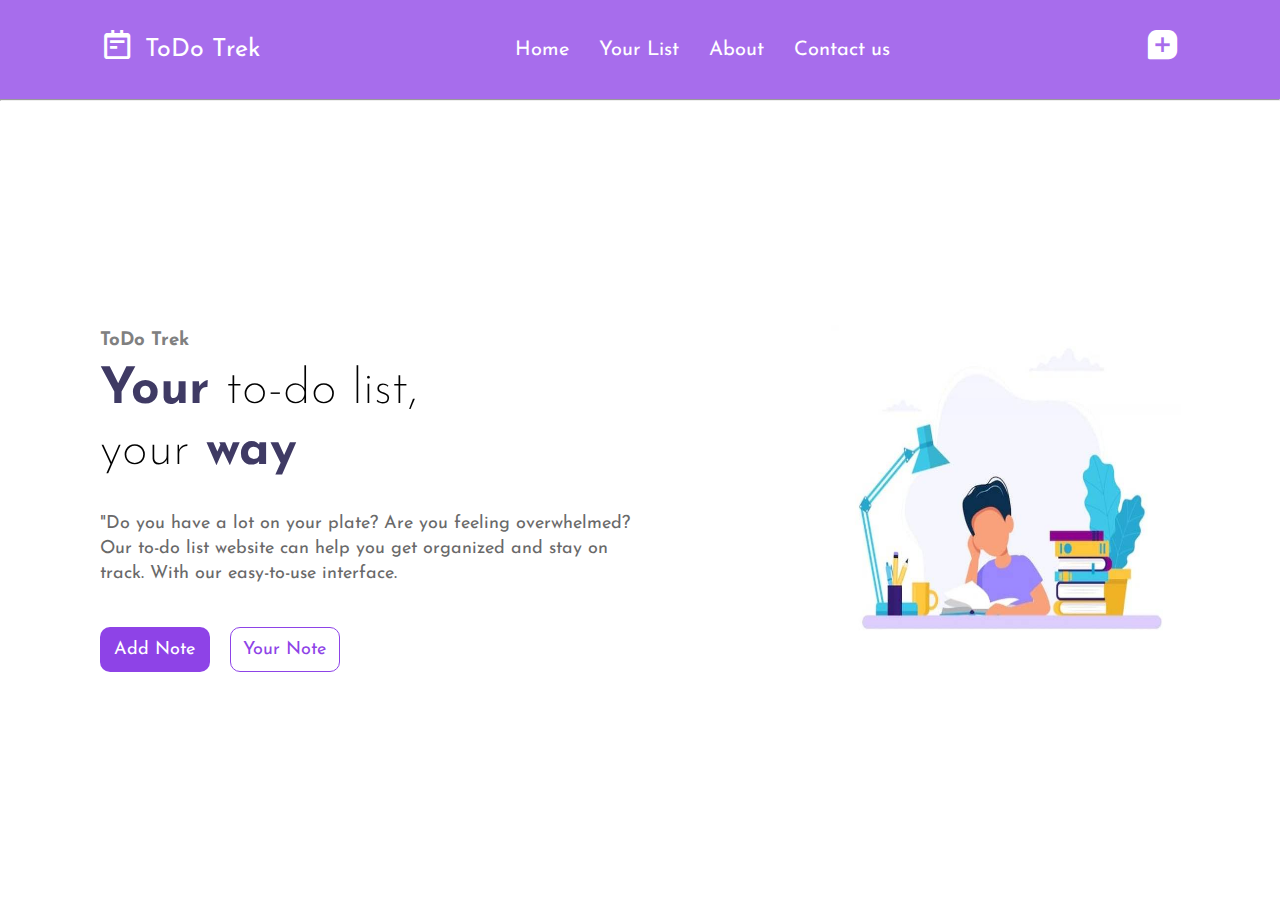
<file: index.html>
<!DOCTYPE html>
<html lang="en">
<head>
    <meta charset="UTF-8">
    <meta http-equiv="X-UA-Compatible" content="IE=edge">
    <meta name="viewport" content="width=device-width, initial-scale=1.0">
    <title>ToDo Trek</title>
    <link rel="stylesheet" href="style.css">
    <link rel="stylesheet" href="https://cdn.jsdelivr.net/npm/boxicons@latest/css/boxicons.min.css">
    <link rel="preconnect" href="https://fonts.googleapis.com">
<link rel="preconnect" href="https://fonts.gstatic.com" crossorigin>
<link href="https://fonts.googleapis.com/css2?family=Open+Sans:wght@300;400&display=swap" rel="stylesheet">

</head>
<body>
    <div class="main">
        <header>
            <div class="logo">
                <i class='bx bx-notepad' ></i>ToDo Trek
            </div>
            <nav id="nav">
                <ul>
                    <li><a href="#">Home</a></li>
                    <li><a href="yourlist.html">Your List</a></li>
                    <li><a href="#">About</a></li>
                    <li><a href="#">Contact us</a></li>
                </ul>
            </nav>
            <div class="add" id="">
                <i class='bx bxs-message-square-add' onclick="addnote()"></i>
            </div>
            <div class="menu" id="menu">
                <i class='bx bx-menu'></i>
            </div>
            
        </header>
        <hr>
        <div class="hero">
            <div class="left">
                <h3>ToDo Trek</h3>
                <h1>Your <span>to-do list,</span></h1>
                <h1><span>your</span> way</h1>
                <p>"Do you have a lot on your plate? Are you feeling overwhelmed? Our to-do list website can help you get organized and stay on track. With our easy-to-use interface.</p>
                <div class="btn">
                <button class="btn1" onclick="addnote()">Add Note</button>
                <button class="btn2" onclick="yournote()">Your Note</button>
            </div>
            </div>
            <div class="right">
                <img src="boy3.jpeg" alt="">
            </div>
        </div>
    </div>
    <script src="todotrek.js"></script>
</body>
</html>
</file>
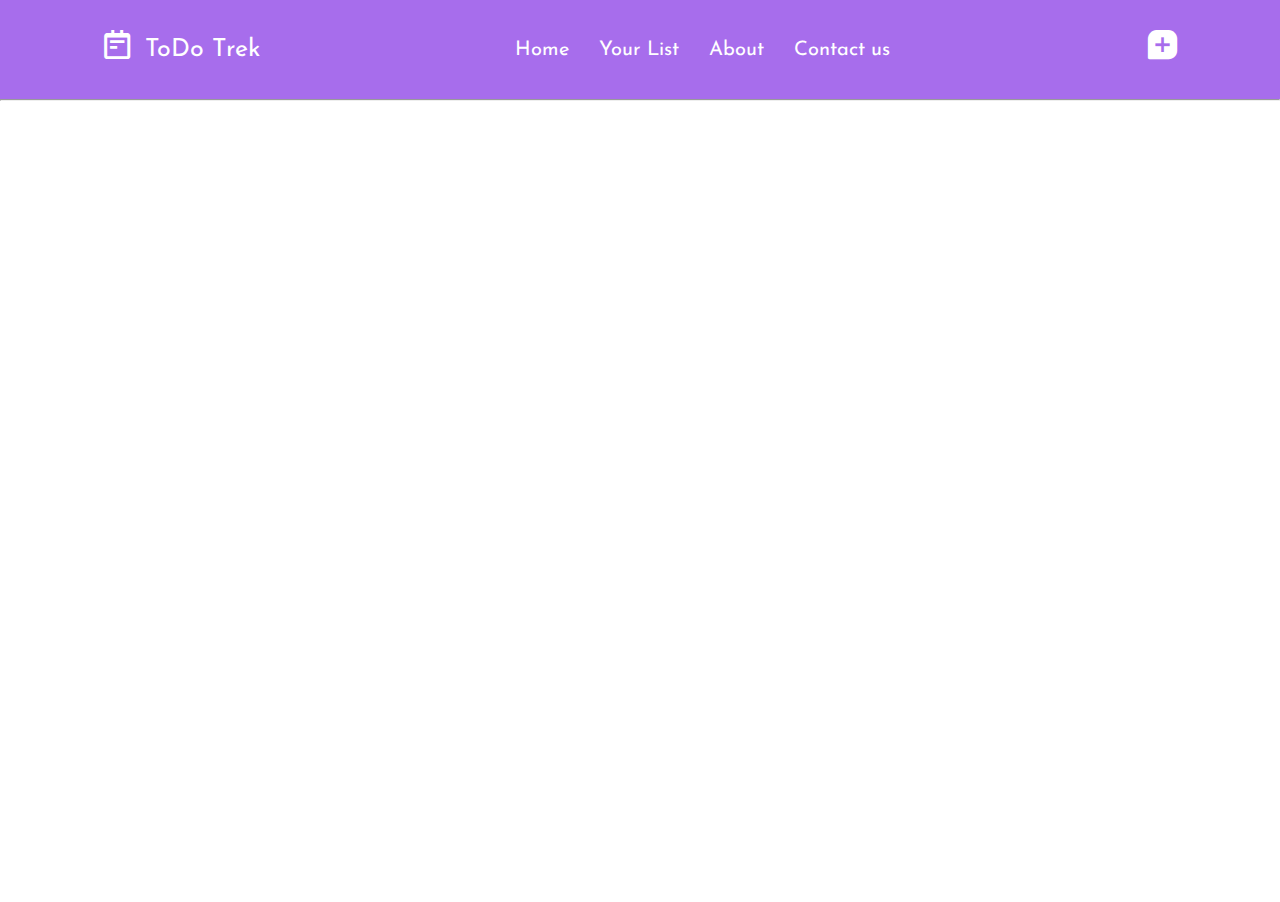
<file: yourlist.html>
<!DOCTYPE html>
<html lang="en">

<head>
    <meta charset="UTF-8">
    <meta http-equiv="X-UA-Compatible" content="IE=edge">
    <meta name="viewport" content="width=device-width, initial-scale=1.0">
    <title>Document</title>
    <link rel="stylesheet" href="style.css">
    <link rel="stylesheet" href="yourlist.css">
    <link rel="stylesheet" href="https://cdn.jsdelivr.net/npm/boxicons@latest/css/boxicons.min.css">

</head>

<body>
    <div class="main">
        <header>
            <div class="logo">
                <i class='bx bx-notepad'></i>ToDo Trek
            </div>
            <nav id="nav">
                <ul>
                    <li><a href="index.html">Home</a></li>
                    <li><a href="#">Your List</a></li>
                    <li><a href="#">About</a></li>
                    <li><a href="#">Contact us</a></li>
                </ul>
            </nav>
            <div class="add">
                <i class='bx bxs-message-square-add' onclick="addnote()"></i>
            </div>
            <div class="menu" id="menu">
                <i class='bx bx-menu'></i>
            </div>

        </header>
        <hr>
        <div class="hero">

            <div class="yourlist" id="tableBody">

                <!-- <div class="list">
                    <div class="title">
                        <h3><span>titleis nice</span></h3>
                    </div>
                    <div class="box">
                        <i class='bx bxs-show eye' id="eye"></i>
                        <i class='bx bxs-edit' id="edit"></i>
                        <i class='bx bxs-trash' id="delete"></i>
                    </div>

                </div>
                <img src="bg.jpeg" alt=""> -->
            </div>
        </div>
    </div>
    <script src="todotrek.js"></script>
    <script>


        tableBody = document.getElementById('tableBody')
        let str = ''
        itemJsonArraytemp = localStorage.getItem('itemsJson')
        itemJsonArray = JSON.parse(itemJsonArraytemp);
        itemJsonArray.forEach((element, index) => {
            str += `
            
        <div class="list" id="tableBody">
            
                    <div class="title" >
                        <h3>${element[0]}</h3>
                    </div>
                    <div class="box">
                        <i class='bx bxs-show eye' id="eye" onclick="fullview(${index})"></i>
                        <i class='bx bxs-edit' id="edit" onclick="editlist(${index})"></i>
                        <i class='bx bxs-trash' id="delete" onclick = "del(${index})"></i>
                    </div>
                    
                </div>
        `

        });
        tableBody.innerHTML = str;

        function del(itemIndex) {
            if (confirm('Are you sure to delete List...')) {
                console.log("delete...")
                itemJsonArraytemp = localStorage.getItem('itemsJson')
                itemJsonArray = JSON.parse(itemJsonArraytemp);
                itemJsonArray.splice(itemIndex, 1)
                localStorage.setItem('itemsJson', JSON.stringify(itemJsonArray))
                location.reload()
            }

        }
        function editlist(itemIndex) {

            localStorage.setItem('index', JSON.stringify(itemIndex))
            location.replace("editlist.html")
        }
        window.localStorage.href = "editlist.html"
        window.localStorage.href = "fullview.html"
        function fullview(itemIndex) {
            localStorage.setItem('index', JSON.stringify(itemIndex))
            location.replace("fullview.html")
        }

    </script>
</body>

</html>
</file>
<file: style.css>
/* @import url('https://fonts.googleapis.com/css2?family=Josefin+Sans:ital,wght@0,400;1,300&display=swap'); */

@import url('https://fonts.googleapis.com/css2?family=Josefin+Sans:ital,wght@0,200;0,400;1,200&family=Roboto:wght@500&display=swap');
@import url('https://fonts.googleapis.com/css2?family=Josefin+Sans&family=Roboto:wght@500&display=swap');
  :root{
    --headcolor:#8e43e7;
    --link:#3f3a64;
    --text:#696969;
    --hero:rgba(147,107,232,0.05);
}

*{
    padding: 0;
    margin: 0;
    box-sizing: border-box;
    font-family: 'josefin sans', sans-serif;
}
.main{
    width: 100%;
    height: 100vh;

}
header{
    width: 100%;
    height: 11vh;   
    background-color:#a76dec;
    box-shadow: 0 1px 9px rgba(0, 0, 0, 0.05);
    display: flex;
    justify-content: space-between;
    align-items: center;
    padding: 0px 100px;
}
.logo{
    font-size: 25px;
    color: white;
    display: flex;
    justify-content: center;
    align-items: center;
    gap: 10px;
}
.logo i{
    font-size: 35px;
    margin: 0px 0px 10px 0px ;
}
.add{
    font-size: 35px;
    color: white;
    display: flex;
    justify-content: center;
    align-items: center;
    gap: 10px;
    border-radius: 20px;
    cursor: pointer;
    margin: 0px 0px 10px 0px ;
}
.menu{
    padding: 5px;
    border-radius: 5px;
    background-color: white;
    cursor: pointer;    
    color: var(--headcolor);
    margin-bottom: 6px;
    display: none;
}
.menu i{
    padding: 2px;
    font-size: 20px;
}
 

nav ul{
    display: flex;
    gap: 30px;
}
nav ul li{
    list-style: none;
}
nav ul li a{
    text-decoration: none;
    font-size: 20px;
    color: white;
    
}
nav ul li :hover{
    
    color: var(--link);
    
}

.hero{
    width: 100%;
    height: 89vh;
    background: white;
    display: flex;
    justify-content: center;
    align-items: center;
    gap: 60px;
}

.right img{
    
    width: 350px;
    height: 350px;
   margin: 0px 0px 0px 121px;
}
hr{
    color: black;
}
.left{
    width: 550px;
}
.left h3{
    color: gray;
    margin-bottom: 15px;
}
.left h1{
    font-size: 50px;
    color: var(--link);
    margin-bottom: 10px;
}

.left span{
    font-weight: 200;
    color: black;
}
.left p{
    font-size: 18px;
    color: var(--text);
    margin-bottom: 40px;
    line-height: 25px;
    margin-top: 35px;
}
.btn{
    display: flex;
    gap: 20px;

}
.btn button{
    width: 110px;
    height: 45px;
    font-size: 18px;
    border-radius: 10px;
    cursor: pointer;
}
.btn1{
    background-color: var(--headcolor);
    color: white;
    border: none;
}
.btn1 a{
    text-decoration: none;
    color: white;
}
.btn1:hover{
    background-color: #802de6;
}
.btn2{
    background: none;
    color: var(--headcolor);
    border: 1px solid var(--headcolor);
}
.btn2:hover{
    background: var(--headcolor);
    color: white;
    border: 1px solid white;
}
.menuadd{
    display: block;
}
@media(max-width:768px) {
    header{
        position: relative;
        padding: 0px 50px;
        /* justify-content: center; */
    }   
    nav{
        position: absolute;
        top: 11vh;
        left: 0px;
        width: 100%;
        height: auto;
        background-color: whitesmoke;
        display: none;
    }
    nav ul{
        display: block;
        text-align: center;
    }
    nav ul li{
        padding: 10px;
    }
    nav ul li a{

        color: var(--text);
        
    }
    .menu{
        display: block;
    }
    .add{
        font-size: 40px;
        
        /* margin: 0px -242px 7px 0px ; */
    }
    .hero{
        height: auto;
        flex-direction: column-reverse;
        gap: 20px;
    }
    .right img{
        margin: 0px;
        width: 400px;
        height: 400px;
    }
    .left{
        width: 100%;
        padding: 20px;
    }
}
</file>
<file: yourlist.css>
/* @import url('https://fonts.googleapis.com/css2?family=Josefin+Sans:ital,wght@0,400;1,300&display=swap'); */

@import url('https://fonts.googleapis.com/css2?family=Josefin+Sans:ital,wght@0,200;0,400;1,200&family=Roboto:wght@500&display=swap');
@import url('https://fonts.googleapis.com/css2?family=Josefin+Sans&family=Roboto:wght@500&display=swap');

:root {
    --headcolor: #8e43e7;
    --link: #3f3a64;
    --text: #696969;
    --hero: rgba(147, 107, 232, 0.05);
}

* {
    padding: 0;
    margin: 0;
    box-sizing: border-box;
    font-family: 'josefin sans', sans-serif;
}

.yourlist{
    width: 60%;
    height: 450px;
    /* border: 2px solid black; 
    border-radius: 10px;  */
    background-color: white;
    margin: 20px;
    padding: 20px;
    
    
    
}
.yourlist img{
    width: 400px;
    height: 400px;
    margin-left: 200px;
}
.hero h2{
    text-align: center;
    color: var(--headcolor);
    text-decoration: underline;
    font-size: 10px;
}
.list{
    border: 2px solid #e3e3e3;
    width: 85%;
    height: 40px;
    border-radius: 10px;
    margin-left: 55px;
    margin-top: 10px;
    margin-bottom: 10px;
    background-color: var(--hero);
    display: flex;
    justify-content: space-between;
}
.list:hover{
    border: 2px solid var(--headcolor);
    border-radius: 10px;
}
.title {
    margin-top: 8px;
    margin-left: 20px;
    font-size: 18px;
    
}
.box{
    display: flex;
    font-size: 25px;
    color: var(--headcolor);
    margin-top: 6px;
    gap: 3px;
    margin-right: 4px;
}
.eye{
    font-size: 29px;
    cursor: pointer;
    margin-top: -2px;
}
#edit{
    cursor: pointer;
}

#delete{
    cursor: pointer;
}

.eye:hover{
    color: #802de6;
}
#edit:hover{
    color: #802de6;
}

#delete:hover{
    color: #802de6;
}
</file>
